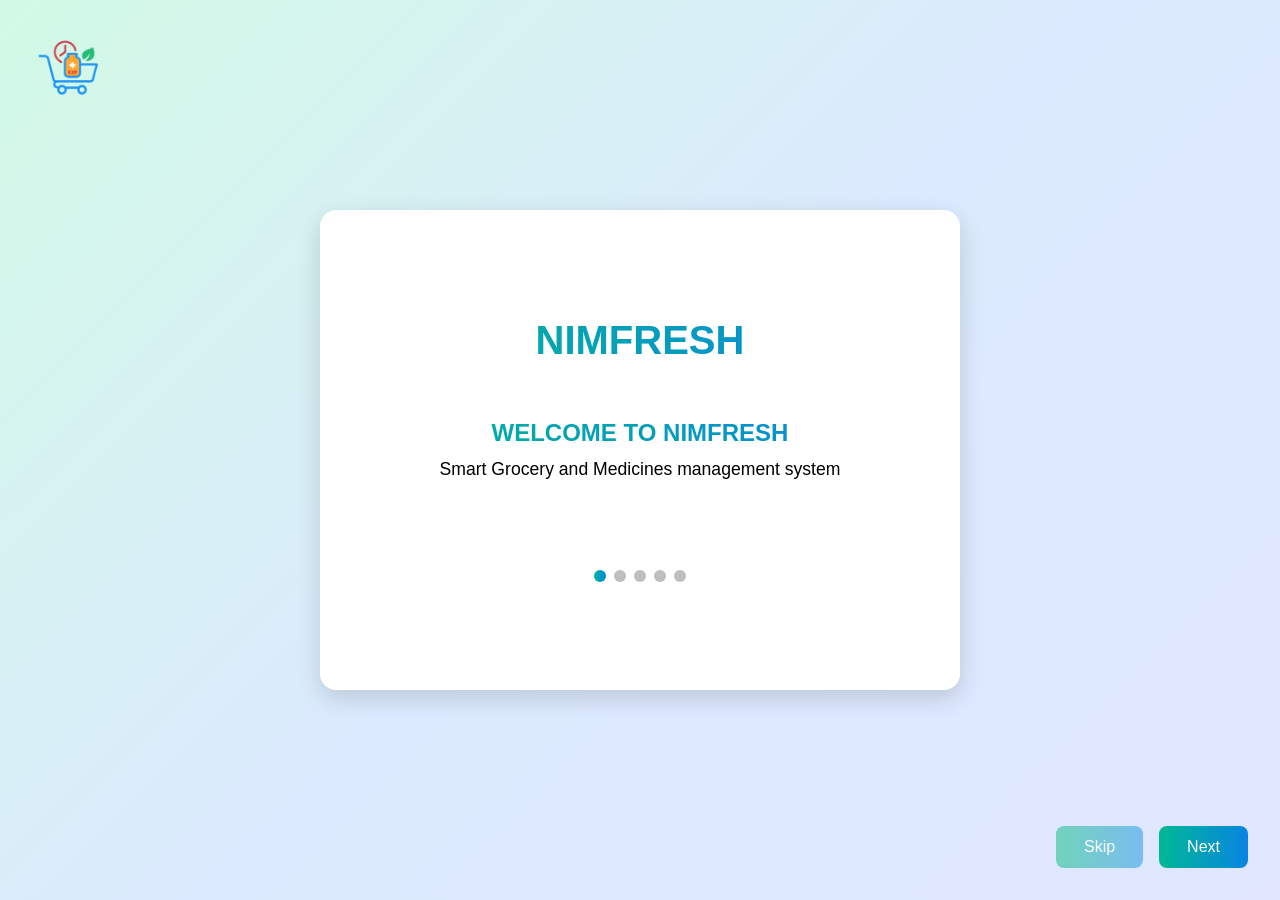
<file: index.html>
<!DOCTYPE html>
<html lang="en">

<head>
    <meta charset="UTF-8" />
    <meta name="viewport" content="width=device-width, initial-scale=1.0" />
    <title>Nimfresh Onboarding</title>
    <link rel="stylesheet" href="main.css" />
    <style>
        body {
            font-family: 'Segoe UI', Arial, sans-serif;
            margin: 0;
            padding: 0;
            min-height: 100vh;
            display: flex;
            flex-direction: column;
            align-items: center;
            justify-content: center;
            position: relative;
            overflow: hidden;
        }

        .logo-fixed {
            position: fixed;
            top: 24px;
            left: 32px;
            z-index: 1100;
        }

        .onboarding-wrapper {
            text-align: center;
            max-width: 700px;
            padding: 40px 20px;
            align-content: center;
            height: 400px;
        }

        .slide-indicators {
            display: flex;
            justify-content: center;
            gap: 8px;
            margin-top: 90px;
        }

        .indicator {
            width: 12px;
            height: 12px;
            border-radius: 50%;
            background: #bfbfbf;
        }

        .indicator.active {
            background: linear-gradient(90deg, #00b894, #0984e3);
        }

        .slide-heading {
            font-size: 2rem;
            font-weight: bold;
            color: #2e8b57;
            margin-bottom: 16px;
        }

        .slide-desc {
            font-size: 1.1rem;
            color: #fff;
            margin-bottom: 24px;
        }

        #slide-content {
            transition: opacity 0.4s ease;
        }

        .window-buttons,
        .prev-window-button {
            position: fixed;
            bottom: 32px;
            display: flex;
            gap: 16px;
        }

        .window-buttons {
            right: 32px;
        }

        .prev-window-button {
            left: 32px;
        }

        .onboard-btn {
            background: linear-gradient(90deg, #00b894, #0984e3);
            /* main button gradient */
            color: #fff;
            border: none;
            border-radius: 8px;
            padding: 12px 28px;
            font-size: 1rem;
            cursor: pointer;
            transition: opacity 0.2s ease;
            touch-action: manipulation;
        }

        .onboard-btn.skip {
            background: linear-gradient(90deg, #66d1b5, #6fb8f0);
            /* lighter gradient */
            color: #fff;
            opacity: .9;
        }

        .onboard-btn:hover,
        .onboard-btn.skip:hover {
            opacity: 0.85;
            /* subtle fade on hover */
        }

        .onboard-btn.skip:hover {
            opacity: 1;
        }



        @media (max-width: 700px) {

            .window-buttons,
            .prev-window-button {
                flex-direction: column;
                gap: 12px;
                bottom: 16px;
            }

            .window-buttons {
                right: 16px;
            }

            .prev-window-button {
                left: 16px;
            }

            .logo-fixed {
                top: 12px;
                left: 12px;
            }
        }



        /* updated */
        /* Background like login page */
        body {
            font-family: 'Segoe UI', Arial, sans-serif;
            margin: 0;
            padding: 0;
            min-height: 100vh;
            display: flex;
            flex-direction: column;
            align-items: center;
            justify-content: center;
            background: linear-gradient(135deg, #d1fae5 0%, #dbeafe 50%, #e0e7ff 100%);
            /* green to blue */
        }

        /* White content box with shadow */
        .onboarding-wrapper {
            background: #fff;
            border-radius: 16px;
            box-shadow: 0 8px 24px rgba(0, 0, 0, 0.15);
            /* same as login style */
            padding: 40px 20px;
            max-width: 600px;
            width: 90%;
            text-align: center;
        }

        /* Gradient text for NIMFRESH */
        .nimfresh-title {
            font-size: 2.5rem;
            font-weight: bold;
            background: linear-gradient(90deg, #00b894, #0984e3);
            -webkit-background-clip: text;
            -webkit-text-fill-color: transparent;
            margin-bottom: 56px;
        }

        /* Other text in black */
        .slide-heading {
            font-size: 1.5rem;
            font-weight: bold;
            color: #000;
            /* black */
            margin-bottom: 12px;
            background: linear-gradient(90deg, #00b894, #0984e3);
            -webkit-background-clip: text;
            -webkit-text-fill-color: transparent;
        }

        .slide-desc {
            font-size: 1.1rem;
            color: #000;
            /* black */
            margin-bottom: 24px;
        }
    </style>
</head>

<body>
    <div class="logo-fixed">
        <img src="Main logo.png" alt="Nimfresh Logo" style="height:75px; width:auto;" />
    </div>

    <div class="onboarding-wrapper">
        <div class="nimfresh-title">NIMFRESH</div>

        <div id="slide-content"></div>
        <div class="slide-indicators"></div>
    </div>


    <div class="window-buttons">
        <button class="onboard-btn skip" onclick="skipOnboarding()" aria-label="Skip onboarding">Skip</button>
        <button class="onboard-btn" onclick="nextSlide()" id="nextBtn" aria-label="Next slide">Next</button>
    </div>

    <div class="prev-window-button" id="prevWindowBtn" style="display:none;">
        <button class="onboard-btn" onclick="prevSlide()" aria-label="Previous slide">Previous</button>
    </div>

    <script>
        const slides = [
    {
        heading: "WELCOME TO NIMFRESH",
        desc: "Smart Grocery and Medicines management system"
    },
    {
        heading: "Track Groceries Effortlessly",
        desc: "Manage your grocery inventory, get expiry alerts, and shop smarter."
    },
    {
        heading: "Manage Medicines Confidently",
        desc: "Keep accurate stock, get timely expiry alerts, and never miss a refill."
    },
    {
        heading: "Donation Support",
        desc: "Donate near-expiry groceries and medicines to NGOs, reducing waste and supporting those in need."
    },
    {
        heading: "You're All Set!",
        desc: "Let’s get started with Nimfresh. Your smart assistant awaits."
    }
];


        let currentSlide = 0;

        function updateSlide() {
            const content = document.getElementById('slide-content');
            content.style.opacity = 0;
            setTimeout(() => {
                content.innerHTML = `
                <div class='slide-heading'>${slides[currentSlide].heading}</div>
                <div class='slide-desc'>${slides[currentSlide].desc}</div>
            `;
                content.style.opacity = 1;
            }, 200);

            // Update indicators dynamically
            const indicatorsContainer = document.querySelector('.slide-indicators');
            indicatorsContainer.innerHTML = slides.map((_, i) =>
                `<div class="indicator ${i === currentSlide ? 'active' : ''}" id="ind${i + 1}"></div>`
            ).join('');

            document.getElementById('nextBtn').textContent = currentSlide === slides.length - 1 ? 'Finish' : 'Next';
            document.getElementById('prevWindowBtn').style.display = currentSlide > 0 ? 'block' : 'none';
        }

        function nextSlide() {
            if (currentSlide < slides.length - 1) {
                currentSlide++;
                updateSlide();
            } else {
                window.location.href = 'main.html';
            }
        }

        function prevSlide() {
            if (currentSlide > 0) {
                currentSlide--;
                updateSlide();
            }
        }

        function skipOnboarding() {
            window.location.href = 'main.html';
        }

        updateSlide();
    </script>

</body>


</html>
</file>
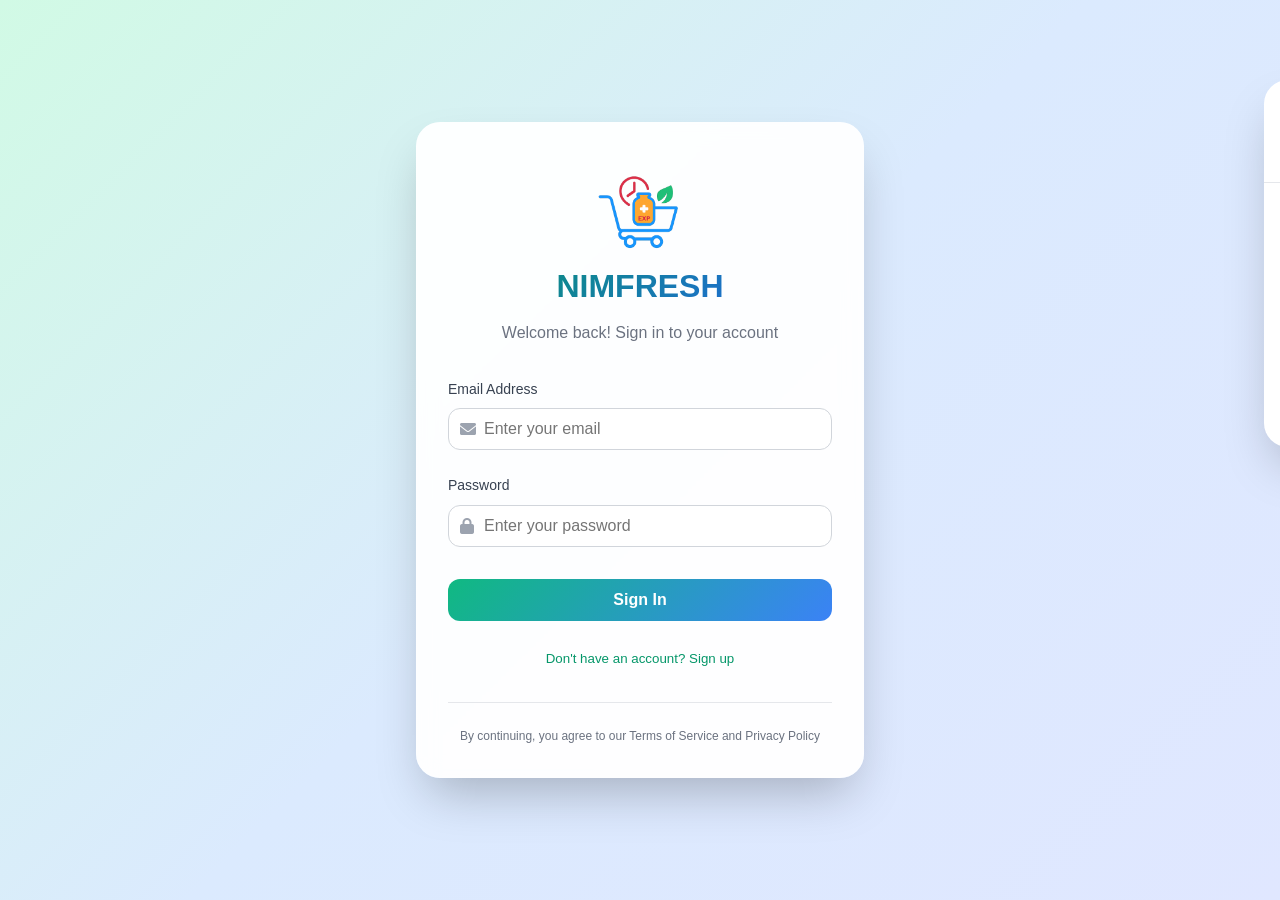
<file: main.html>
<!DOCTYPE html>
<html lang="en">

<head>
    <meta charset="UTF-8">
    <meta name="viewport" content="width=device-width, initial-scale=1.0">
    <title>NIMFRESH - Expiry Tracking & Donation System</title>
    <link rel="stylesheet" href="styles.css">
    <link href="https://cdnjs.cloudflare.com/ajax/libs/font-awesome/6.0.0/css/all.min.css" rel="stylesheet">
</head>

<body>
    <!-- Authentication Screen -->
    <div id="auth-screen" class="auth-container">
        <div class="auth-card">
            <div class="auth-header">
                <div class="logo-fixed">
                        <img src="Main logo.png" alt="Nimfresh Logo" style="height:100px; width:auto;" />
                    </div>
                <h2 class="brand-title">NIMFRESH</h2>
                <p class="auth-subtitle">Welcome back! Sign in to your account</p>
            </div>

            <form id="auth-form" class="auth-form">
                <div id="name-field" class="form-group" style="display: none;">
                    <label>User Name</label>
                    <div class="input-group">
                        <i class="fas fa-user"></i>
                        <input type="text" id="name" placeholder="Enter your User name">
                    </div>
                </div>

                <div class="form-group">
                    <label>Email Address</label>
                    <div class="input-group">
                        <i class="fas fa-envelope"></i>
                        <input type="email" id="email" placeholder="Enter your email" required>
                    </div>
                </div>

                <div class="form-group">
                    <label>Password</label>
                    <div class="input-group">
                        <i class="fas fa-lock"></i>
                        <input type="password" id="password" placeholder="Enter your password" required>
                        <button type="button" class="password-toggle" onclick="togglePassword()">
                            <i class="fas fa-"></i>
                        </button>
                    </div>
                </div>

                <div id="user-type-field" class="form-group" style="display: none;">
                    <label>Account Type</label>
                    <div class="user-type-grid">
                        <button type="button" class="user-type-btn active" data-type="individual">
                            <i class="fas fa-user"></i>
                            <span>Individual</span>
                        </button>
                        <button type="button" class="user-type-btn" data-type="organization">
                            <i class="fas fa-building"></i>
                            <span>Organization</span>
                        </button>
                    </div>
                </div>

                <button type="submit" class="auth-btn" id="auth-submit">
                    <span id="auth-btn-text">Sign In</span>
                    <div id="auth-loading" class="loading-spinner" style="display: none;"></div>
                </button>
            </form>

            <div class="auth-switch">
                <button type="button" id="auth-toggle" onclick="toggleAuthMode()">
                    Don't have an account? Sign up
                </button>
            </div>

            <div class="auth-footer">
                <p>By continuing, you agree to our Terms of Service and Privacy Policy</p>
            </div>
        </div>
    </div>

    <!-- Main Application -->
    <div id="main-app" class="main-app" style="display: none;">
        <!-- Header -->
        <header class="app-header">
            <div class="header-content">
                <div class="header-left">
                    <div class="logo-fixed">
                        <img src="Main logo.png" alt="Nimfresh Logo" style="height:80px; width:auto;" />
                    </div>
                    <h1 class="brand-title">NIMFRESH</h1>
                </div>

                <div class="header-right">
                    <button class="notification-btn" onclick="toggleNotifications()">
                        <i class="fas fa-bell"></i>
                        <span id="notification-count" class="notification-badge" style="display: none;">0</span>
                    </button>

                    <div class="user-info">
                        <div class="user-avatar">
                            <i class="fas fa-user"></i>
                        </div>
                        <span id="user-name">User</span>
                    </div>

                    <button class="logout-btn" onclick="logout()">
                        <i class="fas fa-sign-out-alt"></i>
                    </button>
                </div>
            </div>
        </header>

        <!-- Navigation -->
        <nav class="app-nav">
            <div class="nav-content">
                <button class="nav-btn active" data-view="dashboard" onclick="switchView('dashboard')">
                    Dashboard
                </button>
                <button class="nav-btn" data-view="inventory" onclick="switchView('inventory')">
                    Inventory
                </button>
                <button class="nav-btn" data-view="donations" onclick="switchView('donations')">
                    Donations
                </button>
            </div>
        </nav>

        <!-- Main Content -->
        <main class="app-main">
            <!-- Dashboard View -->
            <div id="dashboard-view" class="view active">
                <div class="welcome-section">
                    <h2>Welcome to NIMFRESH!</h2>
                    <p>Track your grocery and medicine expiries, reduce waste, and help your community.</p>
                    <div class="welcome-actions">
                        <button class="btn btn-primary" onclick="showAddProduct()">
                            <i class="fas fa-plus"></i>
                            Add Your First Item
                        </button>
                        <button class="btn btn-secondary" onclick="switchView('inventory')">
                            View Inventory
                        </button>
                    </div>
                </div>

                <div class="stats-grid">
                    <div class="stat-card">
                        <div class="stat-icon bg-blue">
                            <i class="fas fa-box"></i>
                        </div>
                        <div class="stat-content">
                            <h3 id="total-items">0</h3>
                            <p>Total Items</p>
                            <span class="stat-trend">+12% from last month</span>
                        </div>
                    </div>
                    <div class="stat-card">
                        <div class="stat-icon bg-red">
                            <i class="fas fa-exclamation-triangle"></i>
                        </div>
                        <div class="stat-content">
                            <h3 id="expired-items">0</h3>
                            <p>Expired</p>
                            <span class="stat-trend" id="expired-trend">All good!</span>
                        </div>
                    </div>
                    <div class="stat-card">
                        <div class="stat-icon bg-orange">
                            <i class="fas fa-clock"></i>
                        </div>
                        <div class="stat-content">
                            <h3 id="expiring-items">0</h3>
                            <p>Expiring Soon</p>
                            <span class="stat-trend">Within 7 days</span>
                        </div>
                    </div>
                    <div class="stat-card">
                        <div class="stat-icon bg-green">
                            <i class="fas fa-check-circle"></i>
                        </div>
                        <div class="stat-content">
                            <h3 id="fresh-items">0</h3>
                            <p>Fresh Items</p>
                            <span class="stat-trend">Good condition</span>
                        </div>
                    </div>
                </div>

                <div class="dashboard-content">
                    <div class="quick-actions">
                        <h3>Quick Actions</h3>
                        <div class="action-cards">
                            <button class="action-card" onclick="showAddProduct()">
                                <div class="action-icon bg-green">
                                    <i class="fas fa-plus"></i>
                                </div>
                                <div class="action-content">
                                    <h4>Add New Item</h4>
                                    <p>Manually add or scan barcode</p>
                                </div>
                            </button>
                            <button class="action-card" onclick="switchView('inventory')">
                                <div class="action-icon bg-blue">
                                    <i class="fas fa-box"></i>
                                </div>
                                <div class="action-content">
                                    <h4>View Inventory</h4>
                                    <p>Manage all your items</p>
                                </div>
                            </button>
                            <button class="action-card" onclick="switchView('donations')">
                                <div class="action-icon bg-pink">
                                    <i class="fas fa-heart"></i>
                                </div>
                                <div class="action-content">
                                    <h4>Donation Center</h4>
                                    <p>Share expiring items</p>
                                </div>
                            </button>
                            <button class="action-card">
                                <div class="action-icon bg-purple">
                                    <i class="fas fa-chart-bar"></i>
                                </div>
                                <div class="action-content">
                                    <h4>Analytics</h4>
                                    <p>View usage insights</p>
                                </div>
                            </button>
                        </div>
                    </div>

                    <div class="recent-items">
                        <div class="section-header">
                            <h3>Recent Items</h3>
                            <button class="link-btn" onclick="switchView('inventory')">View All →</button>
                        </div>
                        <div id="recent-items-content">
                            <div class="empty-state">
                                <i class="fas fa-box"></i>
                                <h4>No Items Yet</h4>
                                <p>Start by adding your first grocery or medicine item</p>
                                <button class="btn btn-primary" onclick="showAddProduct()">Add Item</button>
                            </div>
                        </div>
                    </div>
                </div>
            </div>

            <!-- Inventory View -->
            <div id="inventory-view" class="view">
                <div class="view-header">
                    <div>
                        <h2>Inventory Management</h2>
                        <p>Manage all your tracked items</p>
                    </div>
                    <div class="item-count">
                        <span id="inventory-count">0 items</span>
                    </div>
                </div>

                <div class="filters-section">
                    <div class="filters-grid">
                        <div class="filter-group">
                            <label>Search Items</label>
                            <div class="input-group">
                                <i class="fas fa-search"></i>
                                <input type="text" id="search-input" placeholder="Search by name or brand">
                            </div>
                        </div>
                        <div class="filter-group">
                            <label>Category</label>
                            <select id="category-filter">
                                <option value="all">All Categories</option>
                                <option value="grocery">Grocery</option>
                                <option value="medicine">Medicine</option>
                                <option value="dairy">Dairy</option>
                                <option value="vegetables">Vegetables</option>
                                <option value="fruits">Fruits</option>
                                <option value="other">Other</option>
                            </select>
                        </div>
                        <div class="filter-group">
                            <label>Status</label>
                            <select id="status-filter">
                                <option value="all">All Status</option>
                                <option value="fresh">Fresh</option>
                                <option value="expiring-soon">Expiring Soon</option>
                                <option value="expired">Expired</option>
                            </select>
                        </div>
                        <div class="filter-group">
                            <label>Sort By</label>
                            <select id="sort-filter">
                                <option value="expiry">Expiry Date</option>
                                <option value="name">Product Name</option>
                                <option value="added">Date Added</option>
                            </select>
                        </div>
                    </div>
                </div>

                <div id="inventory-content">
                    <div class="empty-state">
                        <i class="fas fa-box"></i>
                        <h3>No Items Found</h3>
                        <p>Start by adding your first item to track its expiry</p>
                        <button class="btn btn-primary" onclick="showAddProduct()">Add Item</button>
                    </div>
                </div>
            </div>

            <!-- Donations View -->
            <div id="donations-view" class="view">
                <div class="donations-header">
                    <div class="donations-hero">
                        <div class="hero-icon">
                            <i class="fas fa-heart"></i>
                        </div>
                        <h2>Donation Center</h2>
                        <p>Help reduce food waste by donating items to local NGOs and community centers. Your donations
                            can make a real difference in someone's life.</p>
                    </div>
                </div>

                <div class="donation-stats">
                    <div class="stat-card">
                        <div class="stat-icon bg-pink">
                            <i class="fas fa-box"></i>
                        </div>
                        <div class="stat-content">
                            <h3 id="available-donations">0</h3>
                            <p>Items Available</p>
                        </div>
                    </div>
                    <div class="stat-card">
                        <div class="stat-icon bg-green">
                            <i class="fas fa-heart"></i>
                        </div>
                        <div class="stat-content">
                            <h3 id="total-donations">0</h3>
                            <p>Total Donations</p>
                        </div>
                    </div>
                    <div class="stat-card">
                        <div class="stat-icon bg-blue">
                            <i class="fas fa-users"></i>
                        </div>
                        <div class="stat-content">
                            <h3>3</h3>
                            <p>Partner NGOs</p>
                        </div>
                    </div>
                </div>

                <div class="donations-content">
                    <div class="donation-section">
                        <div class="section-header">
                            <h3>Items Available for Donation</h3>
                            <button id="create-donation-btn" class="btn btn-primary" onclick="showDonationForm()"
                                style="display: none;">
                                Create Donation
                            </button>
                        </div>
                        <div id="donation-items">
                            <div class="empty-state">
                                <i class="fas fa-box"></i>
                                <h4>No Items Ready for Donation</h4>
                                <p>Items expiring soon will appear here automatically</p>
                            </div>
                        </div>
                    </div>

                    <div class="ngo-section">
                        <h3>NGO Partners</h3>
                        <div class="ngo-list">
                            <div class="ngo-card">
                                <div class="ngo-info">
                                    <div class="ngo-header">
                                        <h4>Food Bank Community Center</h4>
                                        <i class="fas fa-check-circle verified"></i>
                                    </div>
                                    <p class="ngo-type">Food Bank</p>
                                    <div class="ngo-details">
                                        <div class="detail-item">
                                            <i class="fas fa-map-marker-alt"></i>
                                            <span>Downtown, Mumbai</span>
                                        </div>
                                        <div class="detail-item">
                                            <i class="fas fa-phone"></i>
                                            <span>+91 98765 43210</span>
                                        </div>
                                    </div>
                                    <div class="ngo-accepts">
                                        <span>Accepts: grocery, canned, beverages</span>
                                    </div>
                                </div>
                                <div class="ngo-rating">
                                    <span>★ 4.8</span>
                                </div>
                            </div>

                            <div class="ngo-card">
                                <div class="ngo-info">
                                    <div class="ngo-header">
                                        <h4>City Health Mission</h4>
                                        <i class="fas fa-check-circle verified"></i>
                                    </div>
                                    <p class="ngo-type">Healthcare NGO</p>
                                    <div class="ngo-details">
                                        <div class="detail-item">
                                            <i class="fas fa-map-marker-alt"></i>
                                            <span>Bandra, Mumbai</span>
                                        </div>
                                        <div class="detail-item">
                                            <i class="fas fa-phone"></i>
                                            <span>+91 98765 43211</span>
                                        </div>
                                    </div>
                                    <div class="ngo-accepts">
                                        <span>Accepts: medicine, healthcare</span>
                                    </div>
                                </div>
                                <div class="ngo-rating">
                                    <span>★ 4.9</span>
                                </div>
                            </div>

                            <div class="ngo-card">
                                <div class="ngo-info">
                                    <div class="ngo-header">
                                        <h4>Hope Foundation</h4>
                                        <i class="fas fa-check-circle verified"></i>
                                    </div>
                                    <p class="ngo-type">Community Support</p>
                                    <div class="ngo-details">
                                        <div class="detail-item">
                                            <i class="fas fa-map-marker-alt"></i>
                                            <span>Andheri, Mumbai</span>
                                        </div>
                                        <div class="detail-item">
                                            <i class="fas fa-phone"></i>
                                            <span>+91 98765 43212</span>
                                        </div>
                                    </div>
                                    <div class="ngo-accepts">
                                        <span>Accepts: grocery, dairy, fruits, vegetables</span>
                                    </div>
                                </div>
                                <div class="ngo-rating">
                                    <span>★ 4.7</span>
                                </div>
                            </div>
                        </div>
                    </div>
                </div>

                <div id="recent-donations" class="recent-donations" style="display: none;">
                    <h3>Recent Donations</h3>
                    <div id="donations-list"></div>
                </div>
            </div>
        </main>
    </div>

    <!-- Add Product Modal -->
    <div id="add-product-modal" class="modal">
        <div class="modal-content">
            <div class="modal-header">
                <h2>Add New Item</h2>
                <button class="close-btn" onclick="hideAddProduct()">
                    <i class="fas fa-times"></i>
                </button>
            </div>

            <div class="modal-body">
                <div class="input-methods">
                    <h3>Choose Input Method</h3>
                    <div class="method-grid">
                        <button class="method-btn active" data-method="manual">
                            <i class="fas fa-keyboard"></i>
                            <h4>Manual Entry</h4>
                            <p>Type product details</p>
                        </button>
                        <button class="method-btn" data-method="barcode">
                            <i class="fas fa-barcode"></i>
                            <h4>Barcode Scan</h4>
                            <p>Use device camera</p>
                        </button>
                        <button class="method-btn disabled" data-method="rfid">
                            <i class="fas fa-wifi"></i>
                            <h4>RFID Scan</h4>
                            <p>Coming soon</p>
                        </button>
                    </div>
                </div>

                <div id="barcode-scanner" class="barcode-section" style="display: none;">
                    <div class="scanner-area">
                        <div class="scanner-frame">
                            <i class="fas fa-camera"></i>
                            <div id="scanning-indicator" style="display: none;">
                                <div class="loading-spinner"></div>
                                <p>Scanning...</p>
                            </div>
                        </div>
                        <button id="start-scan-btn" class="btn btn-primary" onclick="simulateBarcodeScan()">
                            Start Barcode Scan
                        </button>
                        <p>Point your camera at the product barcode</p>
                    </div>
                </div>

                <form id="product-form" class="product-form">
                    <div class="form-grid">
                        <div class="form-group">
                            <label>Product Name *</label>
                            <input type="text" id="product-name" placeholder="Enter product name" required>
                        </div>
                        <div class="form-group">
                            <label>Brand</label>
                            <input type="text" id="product-brand" placeholder="Enter brand name">
                        </div>
                        <div class="form-group">
                            <label>Category *</label>
                            <select id="product-category" required>
                                <option value="grocery">Grocery</option>
                                <option value="medicine">Medicine</option>
                                <option value="dairy">Dairy</option>
                                <option value="vegetables">Vegetables</option>
                                <option value="fruits">Fruits</option>
                                <option value="other">Other</option>
                            </select>
                        </div>
                        <div class="form-group">
                            <label>Expiry Date *</label>
                            <input type="date" id="product-expiry" required>
                        </div>
                        <div class="form-group">
                            <label>Quantity</label>
                            <div class="quantity-group">
                                <input type="number" id="product-quantity" value="1" min="1">
                                <select id="product-unit">
                                    <option value="pieces">pieces</option>
                                    <option value="kg">kg</option>
                                    <option value="liters">liters</option>
                                    <option value="bottles">bottles</option>
                                    <option value="packets">packets</option>
                                </select>
                            </div>
                        </div>
                        <div class="form-group">
                            <label>Storage Location</label>
                            <select id="product-location">
                                <option value="pantry">Pantry</option>
                                <option value="freezer">Freezer</option>
                                <option value="medicine cabinet">Medicine Cabinet</option>
                                <option value="kitchen cabinet">Kitchen Cabinet</option>
                                <option value="other">Other</option>
                            </select>
                        </div>
                    </div>
                    <div class="form-actions">
                        <button type="button" class="btn btn-secondary" onclick="hideAddProduct()">Cancel</button>
                        <button type="submit" class="btn btn-primary">
                            <i class="fas fa-save"></i>
                            Save Item
                        </button>
                    </div>
                </form>
            </div>
        </div>
    </div>

    <!-- Notifications Panel -->
    <div id="notifications-panel" class="notifications-panel">
        <div class="notifications-header">
            <div class="notifications-title">
                <div class="notification-icon">
                    <i class="fas fa-bell"></i>
                </div>
                <div>
                    <h3>Notifications</h3>
                    <p id="notification-status">All caught up!</p>
                </div>
            </div>
            <div class="notifications-actions">
                <button id="mark-all-read" class="link-btn" onclick="markAllNotificationsRead()" style="display: none;">
                    Mark all read
                </button>
                <button class="close-btn" onclick="toggleNotifications()">
                    <i class="fas fa-times"></i>
                </button>
            </div>
        </div>
        <div class="notifications-content">
            <div id="notifications-list">
                <div class="empty-notifications">
                    <i class="fas fa-bell"></i>
                    <h4>No Notifications</h4>
                    <p>You'll receive notifications about expiring items and donation updates here.</p>
                </div>
            </div>
        </div>
    </div>

    <!-- Donation Form Modal -->
    <div id="donation-modal" class="modal">
        <div class="modal-content">
            <div class="modal-header">
                <h2>Create Donation Request</h2>
                <button class="close-btn" onclick="hideDonationForm()">
                    <i class="fas fa-times"></i>
                </button>
            </div>
            <div class="modal-body">
                <div class="donation-form-content">
                    <div class="form-section">
                        <h4>Selected Items (<span id="selected-items-count">0</span>)</h4>
                        <p>Choose the items you want to donate from the available list.</p>
                    </div>
                    <div class="form-section">
                        <h4>Selected NGO</h4>
                        <p id="selected-ngo-name">Please select an NGO from the list.</p>
                    </div>
                    <div class="form-group">
                        <label>Message (Optional)</label>
                        <textarea id="donation-message" placeholder="Add a message for the NGO about your donation..."
                            rows="4"></textarea>
                    </div>
                    <div class="form-actions">
                        <button type="button" class="btn btn-secondary" onclick="hideDonationForm()">Cancel</button>
                        <button type="button" class="btn btn-primary" onclick="createDonation()" disabled>
                            <i class="fas fa-paper-plane"></i>
                            Create Donation
                        </button>
                    </div>
                </div>
            </div>
        </div>
    </div>

    <script src="script.js"></script>
</body>


</html>
</file>
<file: main.css>
:root {
  /* brand */
  --primary: #16A34A;
  --primary-600: #16A34A;
  --primary-500: #22C55E;
  --primary-700: #14532D;

  --secondary: #2563EB;
  --secondary-600: #2563EB;
  --secondary-500: #3B82F6;
  --secondary-700: #1D4ED8;

  /* neutrals */
  --bg: #FFFFFF;
  --surface: #F1F5F9;
  --muted: #E2E8F0;
  --text: #0F172A;
  --text-muted: #334155;

  /* feedback */
  --success: #16A34A;
  --warning: #F59E0B;
  --error: #DC2626;
  --info: #0284C7;

  /* extras */
  --ring: rgba(37, 99, 235, 0.35);
  --shadow: 0 8px 24px rgba(2, 6, 23, 0.08);
  --radius: 12px;
}


/* - Buttons: use background var with hover and focus rings.[1] */

.btn {
  background: var(--primary);
  color: #fff;
  border-radius: var(--radius);
  padding: 10px 16px;
  box-shadow: var(--shadow);
  transition: .2s ease;
}
.btn:hover { background: var(--primary-500); }
.btn:focus { outline: 3px solid var(--ring); outline-offset: 2px; }

.link { color: var(--secondary); }
.link:hover { color: var(--secondary-500); }

.card {
  background: var(--surface);
  border: 1px solid var(--muted);
  border-radius: var(--radius);
  box-shadow: var(--shadow);
}

.text-muted { color: var(--text-muted); }


 /* Enable with [data-theme="dark"] on html tag.[1] */

html[data-theme="dark"] {
  --bg: #0B1220;
  --surface: #0F172A;
  --muted: #1E293B;
  --text: #E5E7EB;
  --text-muted: #94A3B8;
  --shadow: 0 8px 24px rgba(0,0,0,0.35);
}
</file>
<file: styles.css>
/* Reset and Base Styles */
* {
    margin: 0;
    padding: 0;
    box-sizing: border-box;
}

body {
    font-family: -apple-system, BlinkMacSystemFont, 'Segoe UI', Roboto, Oxygen, Ubuntu, Cantarell, sans-serif;
    line-height: 1.6;
    color: #1f2937;
    background: #f9fafb;
}

/* Authentication Styles */
.auth-container {
    min-height: 100vh;
    background: linear-gradient(135deg, #d1fae5 0%, #dbeafe 50%, #e0e7ff 100%);
    display: flex;
    align-items: center;
    justify-content: center;
    padding: 1rem;
}

.auth-card {
    background: rgba(255, 255, 255, 0.95);
    backdrop-filter: blur(10px);
    border-radius: 1.5rem;
    box-shadow: 0 25px 50px -12px rgba(0, 0, 0, 0.25);
    padding: 2rem;
    width: 100%;
    max-width: 28rem;
}

.auth-header {
    text-align: center;
    margin-bottom: 2rem;
}

.logo {
    width: 4rem;
    height: 4rem;
    background: linear-gradient(135deg, #10b981, #3b82f6);
    border-radius: 1rem;
    display: flex;
    align-items: center;
    justify-content: center;
    margin: 0 auto 1rem;
}

.logo-text {
    color: white;
    font-weight: bold;
    font-size: 1.25rem;
}

.brand-title {
    font-size: 2rem;
    font-weight: bold;
    background: linear-gradient(135deg, #059669, #2563eb);
    -webkit-background-clip: text;
    -webkit-text-fill-color: transparent;
    background-clip: text;
    margin-bottom: 0.5rem;
}

.auth-subtitle {
    color: #6b7280;
    margin-bottom: 1rem;
}

.auth-form {
    display: flex;
    flex-direction: column;
    gap: 1.5rem;
}

.form-group {
    display: flex;
    flex-direction: column;
    gap: 0.5rem;
}

.form-group label {
    font-weight: 500;
    color: #374151;
    font-size: 0.875rem;
}

.input-group {
    position: relative;
    display: flex;
    align-items: center;
}

.input-group i {
    position: absolute;
    left: 0.75rem;
    color: #9ca3af;
    z-index: 1;
}

.input-group input {
    width: 100%;
    padding: 0.75rem 0.75rem 0.75rem 2.5rem;
    border: 1px solid #d1d5db;
    border-radius: 0.75rem;
    font-size: 1rem;
    transition: all 0.2s;
    background: white;
}

.input-group input:focus {
    outline: none;
    border-color: #10b981;
    box-shadow: 0 0 0 3px rgba(16, 185, 129, 0.1);
}

.password-toggle {
    position: absolute;
    right: 2.4rem;
    background: none;
    border: none;
    color: #9ca3af;
    cursor: pointer;
    padding: 0.25rem;
    z-index: 1;
}

.password-toggle:hover {
    color: #6b7280;
}

.user-type-grid {
    display: grid;
    grid-template-columns: 1fr 1fr;
    gap: 0.75rem;
}

.user-type-btn {
    padding: 0.75rem;
    border: 2px solid #e5e7eb;
    border-radius: 0.75rem;
    background: white;
    cursor: pointer;
    transition: all 0.2s;
    display: flex;
    flex-direction: column;
    align-items: center;
    gap: 0.25rem;
}

.user-type-btn:hover {
    border-color: #d1d5db;
}

.user-type-btn.active {
    border-color: #10b981;
    background: #ecfdf5;
    color: #059669;
}

.user-type-btn i {
    font-size: 1.25rem;
}

.user-type-btn span {
    font-size: 0.875rem;
    font-weight: 500;
}

.auth-btn {
    width: 100%;
    background: linear-gradient(135deg, #10b981, #3b82f6);
    color: white;
    border: none;
    padding: 0.75rem 1.5rem;
    border-radius: 0.75rem;
    font-weight: 600;
    font-size: 1rem;
    cursor: pointer;
    transition: all 0.2s;
    display: flex;
    align-items: center;
    justify-content: center;
    gap: 0.5rem;
    margin-top: 0.5rem;
}

.auth-btn:hover {
    transform: translateY(-1px);
    box-shadow: 0 10px 25px -5px rgba(0, 0, 0, 0.25);
}

.auth-btn:disabled {
    opacity: 0.5;
    transform: none;
    cursor: not-allowed;
}

.loading-spinner {
    width: 1.25rem;
    height: 1.25rem;
    border: 2px solid rgba(255, 255, 255, 0.3);
    border-top: 2px solid white;
    border-radius: 50%;
    animation: spin 1s linear infinite;
}

@keyframes spin {
    0% { transform: rotate(0deg); }
    100% { transform: rotate(360deg); }
}

.auth-switch {
    text-align: center;
    margin-top: 1.5rem;
}

.auth-switch button {
    background: none;
    border: none;
    color: #059669;
    font-weight: 500;
    cursor: pointer;
    transition: color 0.2s;
}

.auth-switch button:hover {
    color: #047857;
}

.auth-footer {
    margin-top: 2rem;
    padding-top: 1.5rem;
    border-top: 1px solid #e5e7eb;
    text-align: center;
}

.auth-footer p {
    font-size: 0.75rem;
    color: #6b7280;
}

/* Main Application Styles */
.main-app {
    min-height: 100vh;
    background: linear-gradient(135deg, #ecfdf5 0%, #dbeafe 100%);
}

.app-header {
    background: white;
    box-shadow: 0 1px 3px 0 rgba(0, 0, 0, 0.1);
    border-bottom: 1px solid #e5e7eb;
}

.header-content {
    max-width: 80rem;
    margin: 24px auto;
    padding: 0 1rem;
    display: flex;
    justify-content: space-between;
    align-items: center;
    height: 4rem;
}

.header-left {
    display: flex;
    align-items: center;
    gap: 0.75rem;
}

.header-left .logo {
    width: 2rem;
    height: 2rem;
    font-size: 0.875rem;
}

.header-left .brand-title {
    font-size: 1.5rem;
    margin: 0;
}

.header-right {
    display: flex;
    align-items: center;
    gap: 1rem;
}

.notification-btn {
    position: relative;
    background: none;
    border: none;
    padding: 0.5rem;
    border-radius: 0.5rem;
    color: #6b7280;
    cursor: pointer;
    transition: all 0.2s;
}

.notification-btn:hover {
    color: #1f2937;
    background: #f3f4f6;
}

.notification-badge {
    position: absolute;
    top: -0.25rem;
    right: -0.25rem;
    background: #ef4444;
    color: white;
    font-size: 0.75rem;
    font-weight: 600;
    padding: 0.125rem 0.375rem;
    border-radius: 9999px;
    min-width: 1.25rem;
    height: 1.25rem;
    display: flex;
    align-items: center;
    justify-content: center;
}

.user-info {
    display: flex;
    align-items: center;
    gap: 0.5rem;
}

.user-avatar {
    width: 2rem;
    height: 2rem;
    background: linear-gradient(135deg, #10b981, #3b82f6);
    border-radius: 50%;
    display: flex;
    align-items: center;
    justify-content: center;
    color: white;
    font-size: 0.875rem;
}

.user-info span {
    font-size: 0.875rem;
    font-weight: 500;
    color: #374151;
}

.logout-btn {
    background: none;
    border: none;
    padding: 0.5rem;
    border-radius: 0.5rem;
    color: #6b7280;
    cursor: pointer;
    transition: all 0.2s;
}

.logout-btn:hover {
    color: #ef4444;
    background: #fef2f2;
}

/* Navigation */
.app-nav {
    background: white;
    box-shadow: 0 1px 3px 0 rgba(0, 0, 0, 0.1);
}

.nav-content {
    max-width: 80rem;
    margin: 0 auto;
    padding: 0 1rem;
    display: flex;
    gap: 0.25rem;
}

.nav-btn {
    flex: 1;
    padding: 0.75rem 1rem;
    background: #c1c1c1;
    border: none;
    font-size: 18px;
    cursor: pointer;
    transition: all 0.2s;
    border-radius: 0.5rem;
    color: #6b7280;
    font-weight: bolder;
}

.nav-btn:hover {
    color: #1f2937;
    background: #f3f4f6;
}

.nav-btn.active {
    color: white;
    background: #10b981;
    box-shadow: 0 4px 6px -1px rgba(0, 0, 0, 0.1);
}

.nav-btn[data-view="inventory"].active {
    background: #3b82f6;
}

.nav-btn[data-view="donations"].active {
    background: #ec4899;
}

/* Main Content */
.app-main {
    max-width: 80rem;
    margin: 0 auto;
    padding: 2rem 1rem;
}

.view {
    display: none;
}

.view.active {
    display: block;
}

/* Dashboard Styles */
.welcome-section {
    background: linear-gradient(135deg, #10b981, #3b82f6);
    border-radius: 1.5rem;
    padding: 2rem;
    color: white;
    margin-bottom: 2rem;
}

.welcome-section h2 {
    font-size: 2rem;
    font-weight: bold;
    margin-bottom: 0.5rem;
}

.welcome-section p {
    color: rgba(255, 255, 255, 0.9);
    margin-bottom: 1.5rem;
    font-size: 1.1rem;
}

.welcome-actions {
    display: flex;
    gap: 1rem;
    flex-wrap: wrap;
}

.btn {
    padding: 0.75rem 1.5rem;
    border-radius: 0.75rem;
    font-weight: 600;
    cursor: pointer;
    transition: all 0.2s;
    border: none;
    display: inline-flex;
    align-items: center;
    gap: 0.5rem;
    text-decoration: none;
    font-size: 0.875rem;
}

.btn-primary {
    background: #059669;
    color: white;
}

.btn-primary:hover {
    transform: translateY(-5px);
    box-shadow: 0 10px 25px -5px rgba(0, 0, 0, 0.25);
}

.btn-secondary {
    background: #059669;
    color: white;
}

.btn-secondary:hover {
    transform: translateY(-5px);
    box-shadow: 0 10px 25px -5px rgba(0, 0, 0, 0.25);
}

.stats-grid {
    display: grid;
    grid-template-columns: repeat(auto-fit, minmax(250px, 1fr));
    gap: 1.5rem;
    margin-bottom: 2rem;
}

.stat-card {
    background: white;
    border-radius: 1rem;
    padding: 1.5rem;
    box-shadow: 0 1px 3px 0 rgba(0, 0, 0, 0.1);
    transition: all 0.2s;
}

.stat-card:hover {
    box-shadow: 0 10px 25px -5px rgba(0, 0, 0, 0.1);
}

.stat-card {
    display: flex;
    align-items: center;
    gap: 1rem;
}

.stat-icon {
    width: 3rem;
    height: 3rem;
    border-radius: 0.75rem;
    display: flex;
    align-items: center;
    justify-content: center;
    color: white;
    font-size: 1.25rem;
}

.bg-blue { background: #3b82f6; }
.bg-red { background: #ef4444; }
.bg-orange { background: #f59e0b; }
.bg-green { background: #10b981; }
.bg-pink { background: #ec4899; }
.bg-purple { background: #8b5cf6; }

.stat-content h3 {
    font-size: 2rem;
    font-weight: bold;
    color: #1f2937;
    margin-bottom: 0.25rem;
}

.stat-content p {
    color: #6b7280;
    font-weight: 500;
    margin-bottom: 0.25rem;
}

.stat-trend {
    font-size: 0.75rem;
    color: #9ca3af;
}

.dashboard-content {
    display: grid;
    grid-template-columns: 1fr 2fr;
    gap: 2rem;
}

.quick-actions h3,
.recent-items h3 {
    font-size: 1.25rem;
    font-weight: bold;
    color: #1f2937;
    margin-bottom: 1.5rem;
}

.action-cards {
    display: flex;
    flex-direction: column;
    gap: 1rem;
}

.action-card {
    background: white;
    border: none;
    border-radius: 1rem;
    padding: 1rem;
    box-shadow: 0 1px 3px 0 rgba(0, 0, 0, 0.1);
    cursor: pointer;
    transition: all 0.2s;
    display: flex;
    align-items: center;
    gap: 1rem;
    text-align: left;
}

.action-card:hover {
    box-shadow: 0 10px 25px -5px rgba(0, 0, 0, 0.1);
    transform: translateY(-2px);
}

.action-icon {
    width: 2.5rem;
    height: 2.5rem;
    border-radius: 0.5rem;
    display: flex;
    align-items: center;
    justify-content: center;
    color: white;
    transition: transform 0.2s;
}

.action-card:hover .action-icon {
    transform: scale(1.1);
}

.action-content h4 {
    font-weight: 600;
    color: #1f2937;
    margin-bottom: 0.25rem;
}

.action-content p {
    font-size: 0.875rem;
    color: #6b7280;
}

.section-header {
    display: flex;
    justify-content: space-between;
    align-items: center;
    margin-bottom: 1.5rem;
}

.link-btn {
    background: none;
    border: none;
    color: #059669;
    font-weight: 500;
    cursor: pointer;
    font-size: 0.875rem;
    transition: color 0.2s;
}

.link-btn:hover {
    color: #047857;
}

.empty-state {
    background: white;
    border-radius: 1rem;
    padding: 3rem 2rem;
    text-align: center;
    box-shadow: 0 1px 3px 0 rgba(0, 0, 0, 0.1);
}

.empty-state i {
    font-size: 4rem;
    color: #d1d5db;
    margin-bottom: 1rem;
}

.empty-state h4 {
    font-size: 1.125rem;
    font-weight: 600;
    color: #6b7280;
    margin-bottom: 0.5rem;
}

.empty-state p {
    color: #9ca3af;
    margin-bottom: 1rem;
}

/* Inventory Styles */
.view-header {
    display: flex;
    justify-content: space-between;
    align-items: flex-start;
    margin-bottom: 1.5rem;
}

.view-header h2 {
    font-size: 2rem;
    font-weight: bold;
    color: #1f2937;
    margin-bottom: 0.25rem;
}

.view-header p {
    color: #6b7280;
}

.item-count {
    font-size: 0.875rem;
    color: #6b7280;
}

.filters-section {
    background: white;
    border-radius: 1rem;
    padding: 1.5rem;
    box-shadow: 0 1px 3px 0 rgba(0, 0, 0, 0.1);
    margin-bottom: 1.5rem;
}

.filters-grid {
    display: grid;
    grid-template-columns: repeat(auto-fit, minmax(200px, 1fr));
    gap: 1rem;
}

.filter-group {
    display: flex;
    flex-direction: column;
    gap: 0.5rem;
}

.filter-group label {
    font-weight: 500;
    color: #374151;
    font-size: 0.875rem;
}

.filter-group select,
.filter-group input {
    padding: 0.5rem 0.75rem;
    border: 1px solid #d1d5db;
    border-radius: 0.5rem;
    font-size: 0.875rem;
    transition: all 0.2s;
}

.filter-group select:focus,
.filter-group input:focus {
    outline: none;
    border-color: #10b981;
    box-shadow: 0 0 0 3px rgba(16, 185, 129, 0.1);
}

.inventory-grid {
    display: grid;
    grid-template-columns: repeat(auto-fill, minmax(300px, 1fr));
    gap: 1.5rem;
}

.product-card {
    background: white;
    border-radius: 1rem;
    padding: 1.5rem;
    box-shadow: 0 1px 3px 0 rgba(0, 0, 0, 0.1);
    transition: all 0.2s;
}

.product-card:hover {
    box-shadow: 0 10px 25px -5px rgba(0, 0, 0, 0.1);
}

.product-header {
    display: flex;
    justify-content: space-between;
    align-items: flex-start;
    margin-bottom: 1rem;
}

.product-info h3 {
    font-size: 1.125rem;
    font-weight: 600;
    color: #1f2937;
    margin-bottom: 0.25rem;
}

.product-info p {
    font-size: 0.875rem;
    color: #6b7280;
}

.product-category {
    display: inline-flex;
    align-items: center;
    padding: 0.25rem 0.5rem;
    border-radius: 9999px;
    font-size: 0.75rem;
    font-weight: 500;
    background: #dbeafe;
    color: #1e40af;
    margin-top: 0.5rem;
}

.product-actions {
    display: flex;
    gap: 0.25rem;
}

.icon-btn {
    background: none;
    border: none;
    padding: 0.5rem;
    border-radius: 0.5rem;
    color: #9ca3af;
    cursor: pointer;
    transition: all 0.2s;
}

.icon-btn:hover {
    background: #f3f4f6;
}

.icon-btn.edit:hover {
    color: #3b82f6;
    background: #dbeafe;
}

.icon-btn.delete:hover {
    color: #ef4444;
    background: #fef2f2;
}

.product-details {
    display: flex;
    flex-direction: column;
    gap: 0.75rem;
}

.detail-item {
    display: flex;
    align-items: center;
    gap: 0.5rem;
    font-size: 0.875rem;
    color: #6b7280;
}

.detail-item i {
    width: 1rem;
    color: #9ca3af;
}

.product-footer {
    display: flex;
    justify-content: space-between;
    align-items: center;
    padding-top: 0.75rem;
    border-top: 1px solid #f3f4f6;
    margin-top: 0.75rem;
}

.status-badge {
    display: inline-flex;
    align-items: center;
    gap: 0.25rem;
    padding: 0.25rem 0.5rem;
    border-radius: 9999px;
    font-size: 0.75rem;
    font-weight: 500;
}

.status-fresh {
    background: #dcfce7;
    color: #166534;
}

.status-expiring {
    background: #fed7aa;
    color: #9a3412;
}

.status-expired {
    background: #fecaca;
    color: #991b1b;
}

.donate-btn {
    display: inline-flex;
    align-items: center;
    gap: 0.25rem;
    padding: 0.25rem 0.75rem;
    font-size: 0.75rem;
    font-weight: 500;
    color: #ec4899;
    background: #fdf2f8;
    border: none;
    border-radius: 9999px;
    cursor: pointer;
    transition: all 0.2s;
}

.donate-btn:hover {
    background: #fce7f3;
}

/* Donations Styles */
.donations-header {
    text-align: center;
    margin-bottom: 2rem;
}

.donations-hero {
    background: white;
    border-radius: 1.5rem;
    padding: 2rem;
    box-shadow: 0 1px 3px 0 rgba(0, 0, 0, 0.1);
}

.hero-icon {
    width: 4rem;
    height: 4rem;
    background: linear-gradient(135deg, #ec4899, #ef4444);
    border-radius: 1.5rem;
    display: flex;
    align-items: center;
    justify-content: center;
    margin: 0 auto 1rem;
    color: white;
    font-size: 2rem;
}

.donations-hero h2 {
    font-size: 2rem;
    font-weight: bold;
    color: #1f2937;
    margin-bottom: 0.5rem;
}

.donations-hero p {
    color: #6b7280;
    max-width: 48rem;
    margin: 0 auto;
    font-size: 1.1rem;
}

.donation-stats {
    display: grid;
    grid-template-columns: repeat(auto-fit, minmax(250px, 1fr));
    gap: 1.5rem;
    margin-bottom: 2rem;
}

.donation-stats .stat-card {
    background: linear-gradient(135deg, #ec4899, #ef4444);
    color: white;
}

.donation-stats .stat-card:nth-child(2) {
    background: linear-gradient(135deg, #10b981, #059669);
}

.donation-stats .stat-card:nth-child(3) {
    background: linear-gradient(135deg, #3b82f6, #1d4ed8);
}

.donation-stats .stat-content h3,
.donation-stats .stat-content p {
    color: white;
}

.donation-stats .stat-trend {
    color: rgba(255, 255, 255, 0.8);
}

.donations-content {
    display: grid;
    grid-template-columns: 1fr 1fr;
    gap: 2rem;
}

.donation-section,
.ngo-section {
    background: white;
    border-radius: 1rem;
    padding: 1.5rem;
    box-shadow: 0 1px 3px 0 rgba(0, 0, 0, 0.1);
}

.donation-items {
    display: flex;
    flex-direction: column;
    gap: 1rem;
}

.donation-item {
    padding: 1rem;
    border: 1px solid #e5e7eb;
    border-radius: 0.5rem;
    cursor: pointer;
    transition: all 0.2s;
}

.donation-item:hover {
    border-color: #d1d5db;
}

.donation-item.selected {
    border-color: #ec4899;
    background: #fdf2f8;
}

.donation-item-header {
    display: flex;
    justify-content: space-between;
    align-items: flex-start;
    margin-bottom: 0.5rem;
}

.donation-item h4 {
    font-weight: 600;
    color: #1f2937;
}

.donation-item p {
    font-size: 0.875rem;
    color: #6b7280;
}

.donation-item-details {
    display: flex;
    gap: 1rem;
    font-size: 0.875rem;
    color: #6b7280;
}

.selection-indicator {
    width: 1.25rem;
    height: 1.25rem;
    border: 2px solid #d1d5db;
    border-radius: 50%;
    display: flex;
    align-items: center;
    justify-content: center;
    transition: all 0.2s;
}

.donation-item.selected .selection-indicator {
    border-color: #ec4899;
    background: #ec4899;
}

.selection-indicator::after {
    content: '';
    width: 0.5rem;
    height: 0.5rem;
    background: white;
    border-radius: 50%;
    opacity: 0;
    transition: opacity 0.2s;
}

.donation-item.selected .selection-indicator::after {
    opacity: 1;
}

.ngo-list {
    display: flex;
    flex-direction: column;
    gap: 1rem;
}

.ngo-card {
    padding: 1rem;
    border: 1px solid #e5e7eb;
    border-radius: 0.5rem;
    cursor: pointer;
    transition: all 0.2s;
    display: flex;
    justify-content: space-between;
    align-items: flex-start;
}

.ngo-card:hover {
    border-color: #d1d5db;
}

.ngo-card.selected {
    border-color: #10b981;
    background: #ecfdf5;
}

.ngo-header {
    display: flex;
    align-items: center;
    gap: 0.5rem;
    margin-bottom: 0.25rem;
}

.ngo-header h4 {
    font-weight: 600;
    color: #1f2937;
}

.verified {
    color: #10b981;
    font-size: 0.875rem;
}

.ngo-type {
    font-size: 0.875rem;
    color: #6b7280;
    margin-bottom: 0.5rem;
}

.ngo-details {
    display: flex;
    flex-direction: column;
    gap: 0.25rem;
    margin-bottom: 0.5rem;
}

.ngo-details .detail-item {
    font-size: 0.875rem;
    color: #6b7280;
}

.ngo-accepts {
    font-size: 0.75rem;
    color: #6b7280;
}

.ngo-accepts span {
    font-weight: 500;
    color: #374151;
}

.ngo-rating {
    text-align: right;
}

.ngo-rating span {
    font-size: 0.875rem;
    font-weight: 500;
    color: #374151;
}

.recent-donations {
    background: white;
    border-radius: 1rem;
    padding: 1.5rem;
    box-shadow: 0 1px 3px 0 rgba(0, 0, 0, 0.1);
    margin-top: 2rem;
}

.donation-history-item {
    display: flex;
    align-items: center;
    gap: 1rem;
    padding: 1rem;
    border: 1px solid #f3f4f6;
    border-radius: 0.5rem;
    margin-bottom: 1rem;
}

.donation-history-item:last-child {
    margin-bottom: 0;
}

.donation-icon {
    width: 2.5rem;
    height: 2.5rem;
    background: #fdf2f8;
    border-radius: 50%;
    display: flex;
    align-items: center;
    justify-content: center;
    color: #ec4899;
}

.donation-history-content {
    flex: 1;
}

.donation-history-content h4 {
    font-weight: 600;
    color: #1f2937;
    margin-bottom: 0.25rem;
}

.donation-history-content p {
    font-size: 0.875rem;
    color: #6b7280;
}

.donation-status {
    padding: 0.25rem 0.5rem;
    border-radius: 9999px;
    font-size: 0.75rem;
    font-weight: 500;
}

.status-pending {
    background: #fed7aa;
    color: #9a3412;
}

.status-in-transit {
    background: #dbeafe;
    color: #1e40af;
}

.status-completed {
    background: #dcfce7;
    color: #166534;
}

/* Modal Styles */
.modal {
    position: fixed;
    top: 0;
    left: 0;
    width: 100%;
    height: 100%;
    background: rgba(0, 0, 0, 0.5);
    display: none;
    align-items: center;
    justify-content: center;
    z-index: 1000;
    padding: 1rem;
}

.modal.active {
    display: flex;
}

.modal-content {
    background: linear-gradient(135deg, #d1fae5 0%, #dbeafe 50%, #e0e7ff 100%);
    border-radius: 1.5rem;
    width: 100%;
    height: 88%;
    max-width: 48rem;
    max-height: 90vh;
    overflow-y: auto;
}

.modal-header {
    display: flex;
    justify-content: space-between;
    align-items: center;
    padding: 1.5rem;
    border-bottom: 1px solid #e5e7eb;
}

.modal-header h2 {
    font-size: 1.5rem;
    font-weight: bold;
    color: #1f2937;
}

.close-btn {
    background: none;
    border: none;
    padding: 0.5rem;
    border-radius: 0.5rem;
    color: #9ca3af;
    cursor: pointer;
    transition: all 0.2s;
}

.close-btn:hover {
    color: #6b7280;
    background: #f3f4f6;
}

.modal-body {
    padding: 1.5rem;
}

.input-methods {
    margin-bottom: 2rem;
}

.input-methods h3 {
    font-size: 1.125rem;
    font-weight: 600;
    color: #1f2937;
    margin-bottom: 1rem;
}

.method-grid {
    display: grid;
    grid-template-columns: repeat(auto-fit, minmax(150px, 1fr));
    gap: 1rem;
}

.method-btn {
    padding: 1rem;
    border: 2px solid #e5e7eb;
    border-radius: 0.75rem;
    background: white;
    cursor: pointer;
    transition: all 0.2s;
    text-align: center;
}

.method-btn:hover {
    border-color: #d1d5db;
}

.method-btn.active {
    border-color: #10b981;
    background: #ecfdf5;
    color: #059669;
}

.method-btn.disabled {
    opacity: 0.5;
    cursor: not-allowed;
}

.method-btn i {
    font-size: 2rem;
    margin-bottom: 0.5rem;
    display: block;
}

.method-btn h4 {
    font-weight: 600;
    margin-bottom: 0.25rem;
}

.method-btn p {
    font-size: 0.875rem;
    color: #6b7280;
}

.barcode-section {
    background: #f9fafb;
    border-radius: 0.75rem;
    padding: 1.5rem;
    text-align: center;
    margin-bottom: 2rem;
}

.scanner-area {
    display: flex;
    flex-direction: column;
    align-items: center;
    gap: 1rem;
}

.scanner-frame {
    width: 8rem;
    height: 8rem;
    background: white;
    border: 2px dashed #d1d5db;
    border-radius: 0.75rem;
    display: flex;
    flex-direction: column;
    align-items: center;
    justify-content: center;
    gap: 0.5rem;
}

.scanner-frame i {
    font-size: 3rem;
    color: #9ca3af;
}

.scanner-frame p {
    font-size: 0.875rem;
    color: #6b7280;
}

.product-form {
    display: flex;
    flex-direction: column;
    gap: 1.5rem;
}

.form-grid {
    display: grid;
    grid-template-columns: repeat(auto-fit, minmax(250px, 1fr));
    gap: 1.5rem;
}

.quantity-group {
    display: flex;
    gap: 0.5rem;
}

.quantity-group input {
    flex: auto;
}

.quantity-group select {
    min-width: 100px;
}

.form-group input,
.form-group select,
.form-group textarea {
    width: 100%;
    padding: 11px 35px;
    border: 1px solid #d1d5db;
    border-radius: 0.75rem;
    font-size: 1rem;
    transition: all 0.2s;
}

.form-group input:focus,
.form-group select:focus,
.form-group textarea:focus {
    outline: none;
    border-color: #10b981;
    box-shadow: 0 0 0 3px rgba(16, 185, 129, 0.1);
}

.form-group textarea {
    resize: none;
}

.form-actions {
    display: flex;
    gap: 1rem;
    padding-top: 1.5rem;
}

.form-actions .btn {
    flex: 1;
}

/* Notifications Panel */
.notifications-panel {
    position: fixed;
    top: 5rem;
    right: 1rem;
    width: 100%;
    max-width: 32rem;
    background: white;
    border-radius: 1.5rem;
    box-shadow: 0 25px 50px -12px rgba(0, 0, 0, 0.25);
    z-index: 1000;
    transform: translateX(100%);
    transition: transform 0.3s ease;
    max-height: 80vh;
    overflow: hidden;
    display: flex;
    flex-direction: column;
}

.notifications-panel.active {
    transform: translateX(0);
}

.notifications-header {
    display: flex;
    justify-content: space-between;
    align-items: center;
    padding: 1.5rem;
    border-bottom: 1px solid #e5e7eb;
}

.notifications-title {
    display: flex;
    align-items: center;
    gap: 0.75rem;
}

.notification-icon {
    width: 2.5rem;
    height: 2.5rem;
    background: #dbeafe;
    border-radius: 0.75rem;
    display: flex;
    align-items: center;
    justify-content: center;
    color: #3b82f6;
}

.notifications-title h3 {
    font-size: 1.25rem;
    font-weight: bold;
    color: #1f2937;
}

.notifications-title p {
    font-size: 0.875rem;
    color: #6b7280;
}

.notifications-actions {
    display: flex;
    align-items: center;
    gap: 0.5rem;
}

.notifications-content {
    flex: 1;
    overflow-y: auto;
}

.empty-notifications {
    padding: 3rem 1.5rem;
    text-align: center;
}

.empty-notifications i {
    font-size: 4rem;
    color: #d1d5db;
    margin-bottom: 1rem;
}

.empty-notifications h4 {
    font-size: 1.125rem;
    font-weight: 600;
    color: #6b7280;
    margin-bottom: 0.5rem;
}

.empty-notifications p {
    color: #9ca3af;
}

.notification-item {
    padding: 1.5rem;
    border-bottom: 1px solid #f3f4f6;
    cursor: pointer;
    transition: background-color 0.2s;
    display: flex;
    gap: 1rem;
}

.notification-item:hover {
    background: #f9fafb;
}

.notification-item.unread {
    background: #eff6ff;
}

.notification-item-icon {
    width: 2.5rem;
    height: 2.5rem;
    border-radius: 0.5rem;
    display: flex;
    align-items: center;
    justify-content: center;
    flex-shrink: 0;
}

.notification-item-content {
    flex: 1;
}

.notification-item-header {
    display: flex;
    align-items: center;
    gap: 0.5rem;
    margin-bottom: 0.25rem;
}

.notification-item-header h4 {
    font-weight: 600;
    color: #1f2937;
}

.unread-indicator {
    width: 0.5rem;
    height: 0.5rem;
    background: #3b82f6;
    border-radius: 50%;
}

.notification-item p {
    font-size: 0.875rem;
    color: #6b7280;
    margin-bottom: 0.5rem;
}

.notification-item-footer {
    display: flex;
    justify-content: space-between;
    align-items: center;
}

.notification-item-footer span {
    font-size: 0.75rem;
    color: #9ca3af;
}

.notification-item-footer button {
    font-size: 0.75rem;
    font-weight: 500;
    color: #3b82f6;
    background: none;
    border: none;
    cursor: pointer;
    transition: color 0.2s;
}

.notification-item-footer button:hover {
    color: #1d4ed8;
}

/* Responsive Design */
@media (max-width: 768px) {
    .header-content {
        padding: 0 0.5rem;
    }
    
    .nav-content {
        padding: 0 0.5rem;
    }
    
    .app-main {
        padding: 1rem 0.5rem;
    }
    
    .welcome-actions {
        flex-direction: column;
    }
    
    .stats-grid {
        grid-template-columns: 1fr;
    }
    
    .dashboard-content {
        grid-template-columns: 1fr;
    }
    
    .donations-content {
        grid-template-columns: 1fr;
    }
    
    .filters-grid {
        grid-template-columns: 1fr;
    }
    
    .form-grid {
        grid-template-columns: 1fr;
    }
    
    .form-actions {
        flex-direction: column;
    }
    
    .notifications-panel {
        right: 0.5rem;
        left: 0.5rem;
        max-width: none;
    }
    
    .method-grid {
        grid-template-columns: 1fr;
    }
    
    .user-type-grid {
        grid-template-columns: 1fr;
    }
    
    .welcome-section {
        padding: 1.5rem;
    }
    
    .welcome-section h2 {
        font-size: 1.5rem;
    }
    
    .brand-title {
        font-size: 1.5rem;
    }
    
    .auth-card {
        padding: 1.5rem;
    }
}
</file>
